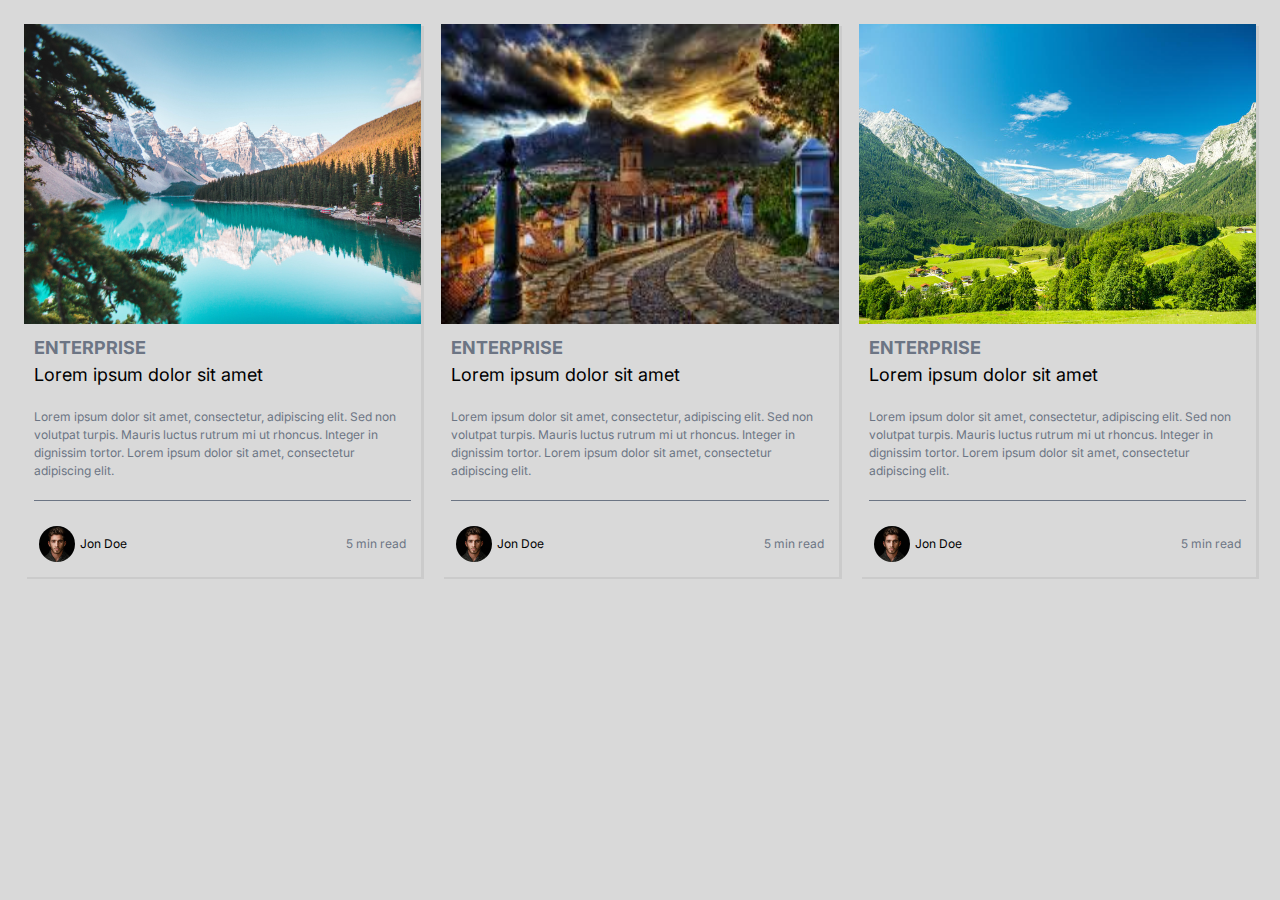
<file: 01.Enterprise-Resources/index.html>
<!DOCTYPE html>
<html lang="en">

<head>
    <meta charset="UTF-8">
    <meta name="viewport" content="width=device-width, initial-scale=1.0">
    <title>Enterprise</title>
    <link rel="stylesheet" href="reset.css">
    <link rel="stylesheet" href="main.css">
</head>

<body>
    <div class="site">

        <div class="cards-list">

            <article class="card">

                <div class="image-container"><img class="img" src="images/photo1.jpeg" alt=""></div>
                

                <div class="card-info">

                    <h2 class="title">ENTERPRISE</h2>
                    <h3 class="sub-title">Lorem ipsum dolor sit amet</h3>
                    <p class="desc">
                        Lorem ipsum dolor sit amet, consectetur, adipiscing elit. Sed non volutpat turpis.
                        Mauris luctus rutrum mi ut rhoncus. Integer in dignissim tortor. Lorem ipsum dolor sit amet,
                        consectetur adipiscing elit.
                    </p>
                </div>

                <footer class="card-footer">
                    <div class="author-info">
                        <div class="photo-container"><img src="images/men.jpg" alt="" class="author"></div>
                        <p class="author-name">Jon Doe</p>
                    </div>
                    <p class="status">5 min read</p>
                </footer>
                    

            </article>

            <article class="card">
                
                <div class="image-container">
                    <img class="img" src="images/photo2.jpg" alt="">
                </div>

                <div class="card-info">

                    <h2 class="title">ENTERPRISE</h2>
                    <h3 class="sub-title">Lorem ipsum dolor sit amet</h3>
                    <p class="desc">
                        Lorem ipsum dolor sit amet, consectetur, adipiscing elit. Sed non volutpat turpis.
                        Mauris luctus rutrum mi ut rhoncus. Integer in dignissim tortor. Lorem ipsum dolor sit amet,
                        consectetur adipiscing elit.
                    </p>
                </div>

                
                <footer class="card-footer">
                    <div class="author-info">
                        <div class="photo-container"><img src="images/men.jpg" alt="" class="author"></div>
                        <p class="author-name">Jon Doe</p>
                    </div>
                    <p class="status">5 min read</p>
                </footer>   
                
            </article>

            <article class="card">
                <div class="image-container"><img class="img" src="images/photo3.jpg" alt=""></div>
                <div class="card-info">
                    <h2 class="title">ENTERPRISE</h2>
                    <h3 class="sub-title">Lorem ipsum dolor sit amet</h3>
                    <p class="desc">
                        Lorem ipsum dolor sit amet, consectetur, adipiscing elit. Sed non volutpat turpis.
                        Mauris luctus rutrum mi ut rhoncus. Integer in dignissim tortor. Lorem ipsum dolor sit amet,
                        consectetur adipiscing elit.
                    </p>
                </div>

                <footer class="card-footer">
                    <div class="author-info">
                        <div class="photo-container"><img src="images/men.jpg" alt="" class="author"></div>
                        <p class="author-name">Jon Doe</p>
                    </div>
                    <p class="status">5 min read</p>
                </footer>

            </article>


        </div>


    </div>
</body>

</html>
</file>
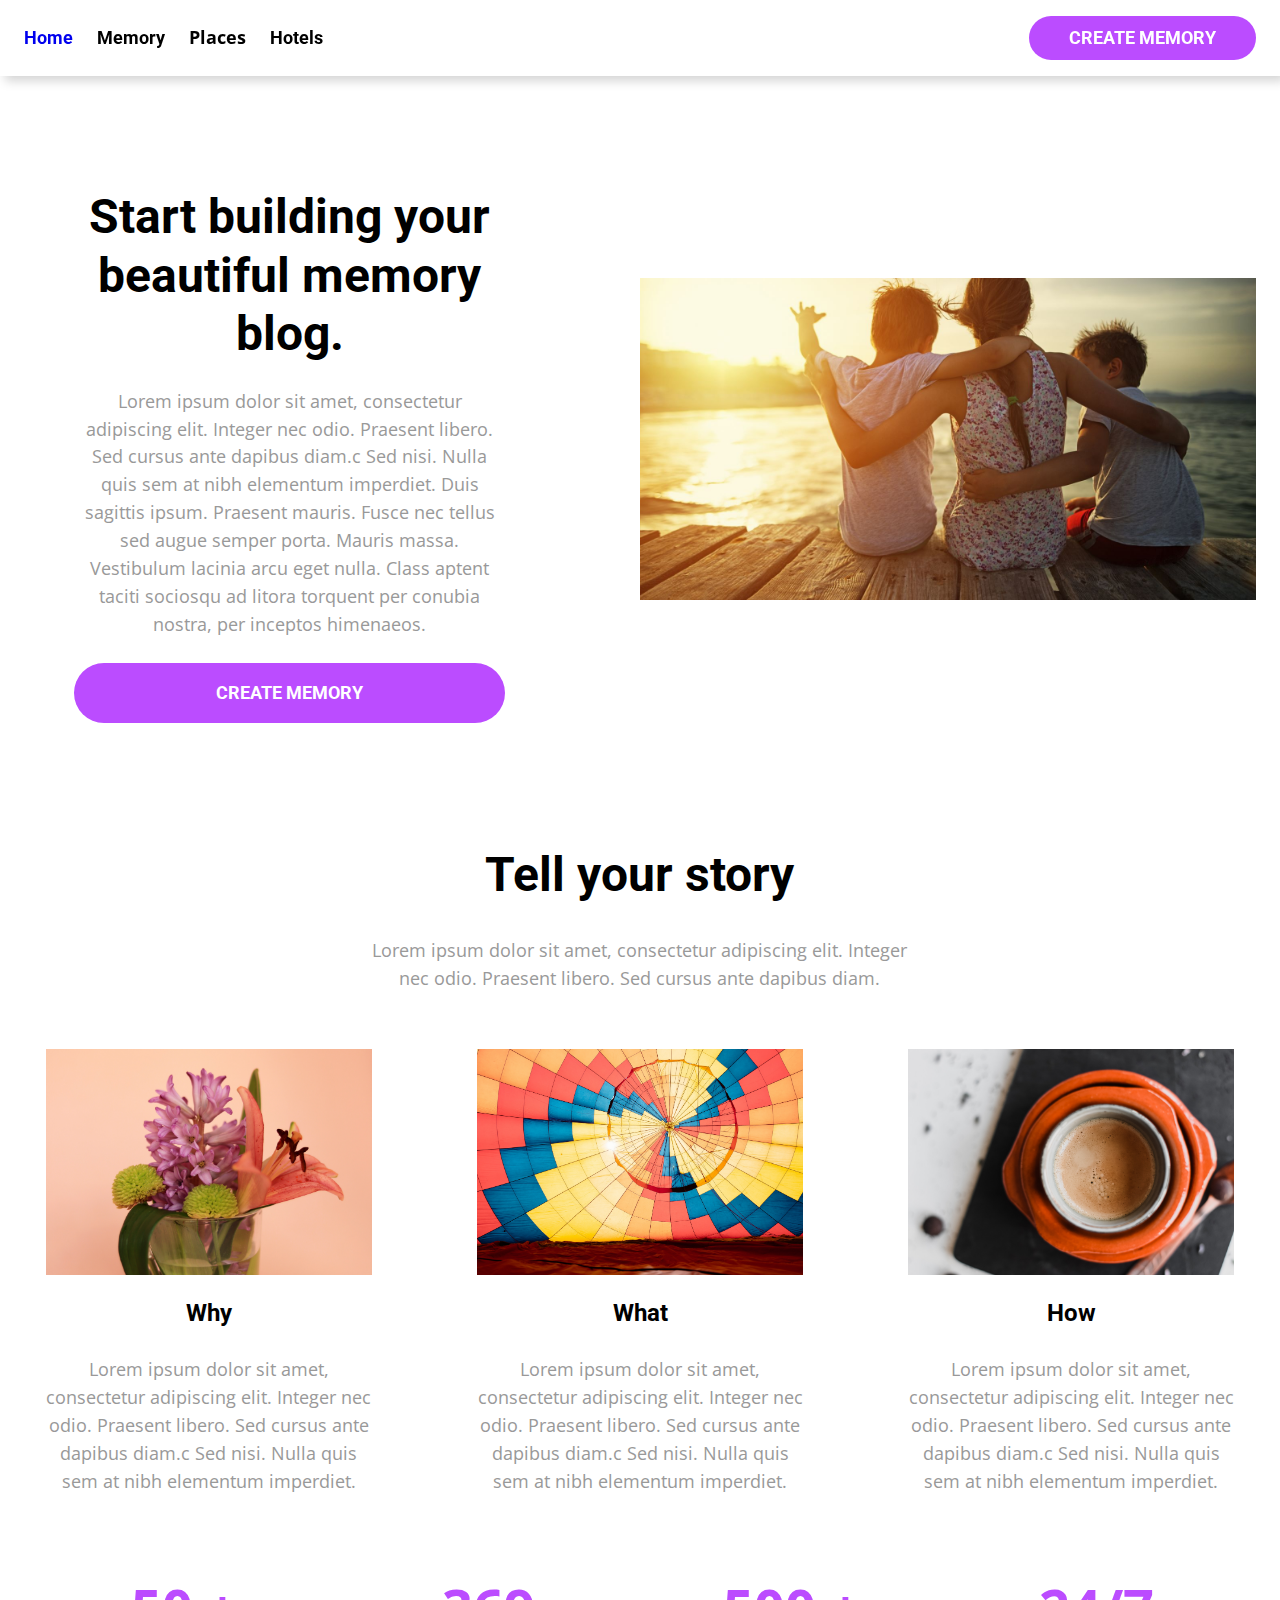
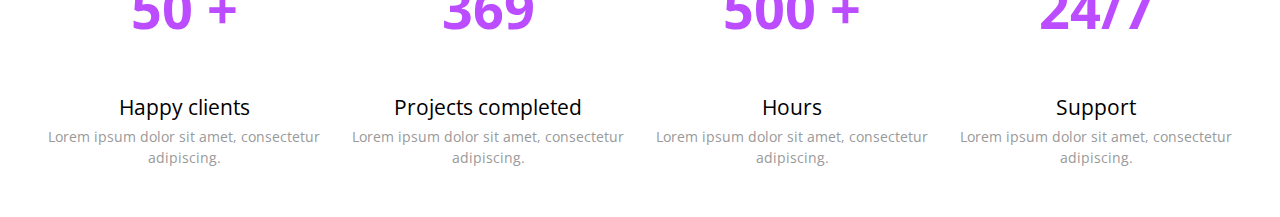
<file: 02.Build-Dreams_Resources/index.html>
<!DOCTYPE html>
<html lang="en">

<head>
  <title>Build Dreams</title>
  <meta name="viewport" content="width=device-width, initial-scale=1.0" />
  <meta charset="utf-8" />
  <link rel="stylesheet" href="./style.css" />
  <link rel="stylesheet" href="./responsive.css" />
</head>

<body>
  <div>
    <div class="home-container">
      <div data-role="Header" class="home-navbar-container">
        <div class="home-navbar">
          <div class="home-links-container">
            <a href="#" class="home-link Anchor">Home</a>
            <span class="home-link1 Anchor">Memory</span>
            <span class="home-link2">Places</span>
            <span class="home-link3 Anchor">Hotels</span>
          </div>
          <div class="home-cta-container">
            <button class="home-cta-btn button Anchor">CREATE MEMORY</button>
          </div>
        </div>
      </div>
      <div class="home-hero">
        <div class="home-hero-text-container">
          <h1 class="home-heading">
            <span class="home-text">
              Start building your beautiful memory blog.
            </span>
            <span class="Section-Heading"></span>
          </h1>
          <span class="home-text02 Section-Text">
            Lorem ipsum dolor sit amet, consectetur adipiscing elit. Integer
            nec odio. Praesent libero. Sed cursus ante dapibus diam.c Sed
            nisi. Nulla quis sem at nibh elementum imperdiet. Duis sagittis
            ipsum. Praesent mauris. Fusce nec tellus sed augue semper porta.
            Mauris massa. Vestibulum lacinia arcu eget nulla. Class aptent
            taciti sociosqu ad litora torquent per conubia nostra, per
            inceptos himenaeos.
          </span>
          <button class="home-cta-btn2 button Anchor">CREATE MEMORY</button>
        </div>
        <img alt="image"
          src="./images/happy_memory.jpg"
          class="home-image1" />
      </div>
      <div id="features" class="home-features">
        <div class="home-heading-container">
          <h2 class="home-text03 Section-Heading">Tell your story</h2>
          <span class="home-text04 Section-Text">
            Lorem ipsum dolor sit amet, consectetur adipiscing elit. Integer
            nec odio. Praesent libero. Sed cursus ante dapibus diam.
          </span>
        </div>
        <div class="home-cards-container">
          <div class="home-feature-card">
            <img alt="image"
              src="./images/flowers.jpg"
              class="home-image2" />
            <span class="home-heading1 Card-Heading">Why</span>
            <span class="home-text05 Card-Text">
              Lorem ipsum dolor sit amet, consectetur adipiscing elit. Integer
              nec odio. Praesent libero. Sed cursus ante dapibus diam.c Sed
              nisi. Nulla quis sem at nibh elementum imperdiet.
            </span>
          </div>
          <div class="home-feature-card1">
            <img alt="image"
              src="./images/balloon.jpg"
              class="home-image3" />
            <span class="home-heading2 Card-Heading">What</span>
            <span class="home-text06 Card-Text">
              Lorem ipsum dolor sit amet, consectetur adipiscing elit. Integer
              nec odio. Praesent libero. Sed cursus ante dapibus diam.c Sed
              nisi. Nulla quis sem at nibh elementum imperdiet.
            </span>
          </div>
          <div class="home-feature-card2">
            <img alt="image"
              src="./images/coffee.jpg"
              class="home-image4" />
            <span class="home-heading3 Card-Heading">How</span>
            <span class="home-text07 Card-Text">
              Lorem ipsum dolor sit amet, consectetur adipiscing elit. Integer
              nec odio. Praesent libero. Sed cursus ante dapibus diam.c Sed
              nisi. Nulla quis sem at nibh elementum imperdiet.
            </span>
          </div>
        </div>
      </div>
      <div class="home-stats">
        <div class="home-stat">
          <h1 class="home-text08">
            <span>50</span>
            <span>+</span>
          </h1>
          <span class="home-text11">Happy clients</span>
          <span class="home-text12">
            Lorem ipsum dolor sit amet, consectetur adipiscing.
          </span>
        </div>
        <div class="home-stat1">
          <h1 class="home-text13"><span>369</span></h1>
          <span class="home-text15">Projects completed</span>
          <span class="home-text16">
            Lorem ipsum dolor sit amet, consectetur adipiscing.
          </span>
        </div>
        <div class="home-stat2">
          <h1 class="home-text17">
            <span>500</span>
            <span>+</span>
          </h1>
          <span class="home-text20">Hours</span>
          <span class="home-text21">
            Lorem ipsum dolor sit amet, consectetur adipiscing.
          </span>
        </div>
        <div class="home-stat3">
          <h1 class="home-text22"><span>24/7</span></h1>
          <span class="home-text24">Support</span>
          <span class="home-text25">
            Lorem ipsum dolor sit amet, consectetur adipiscing.
          </span>
        </div>
      </div>
    </div>
  </div>
</body>

</html>
</file>
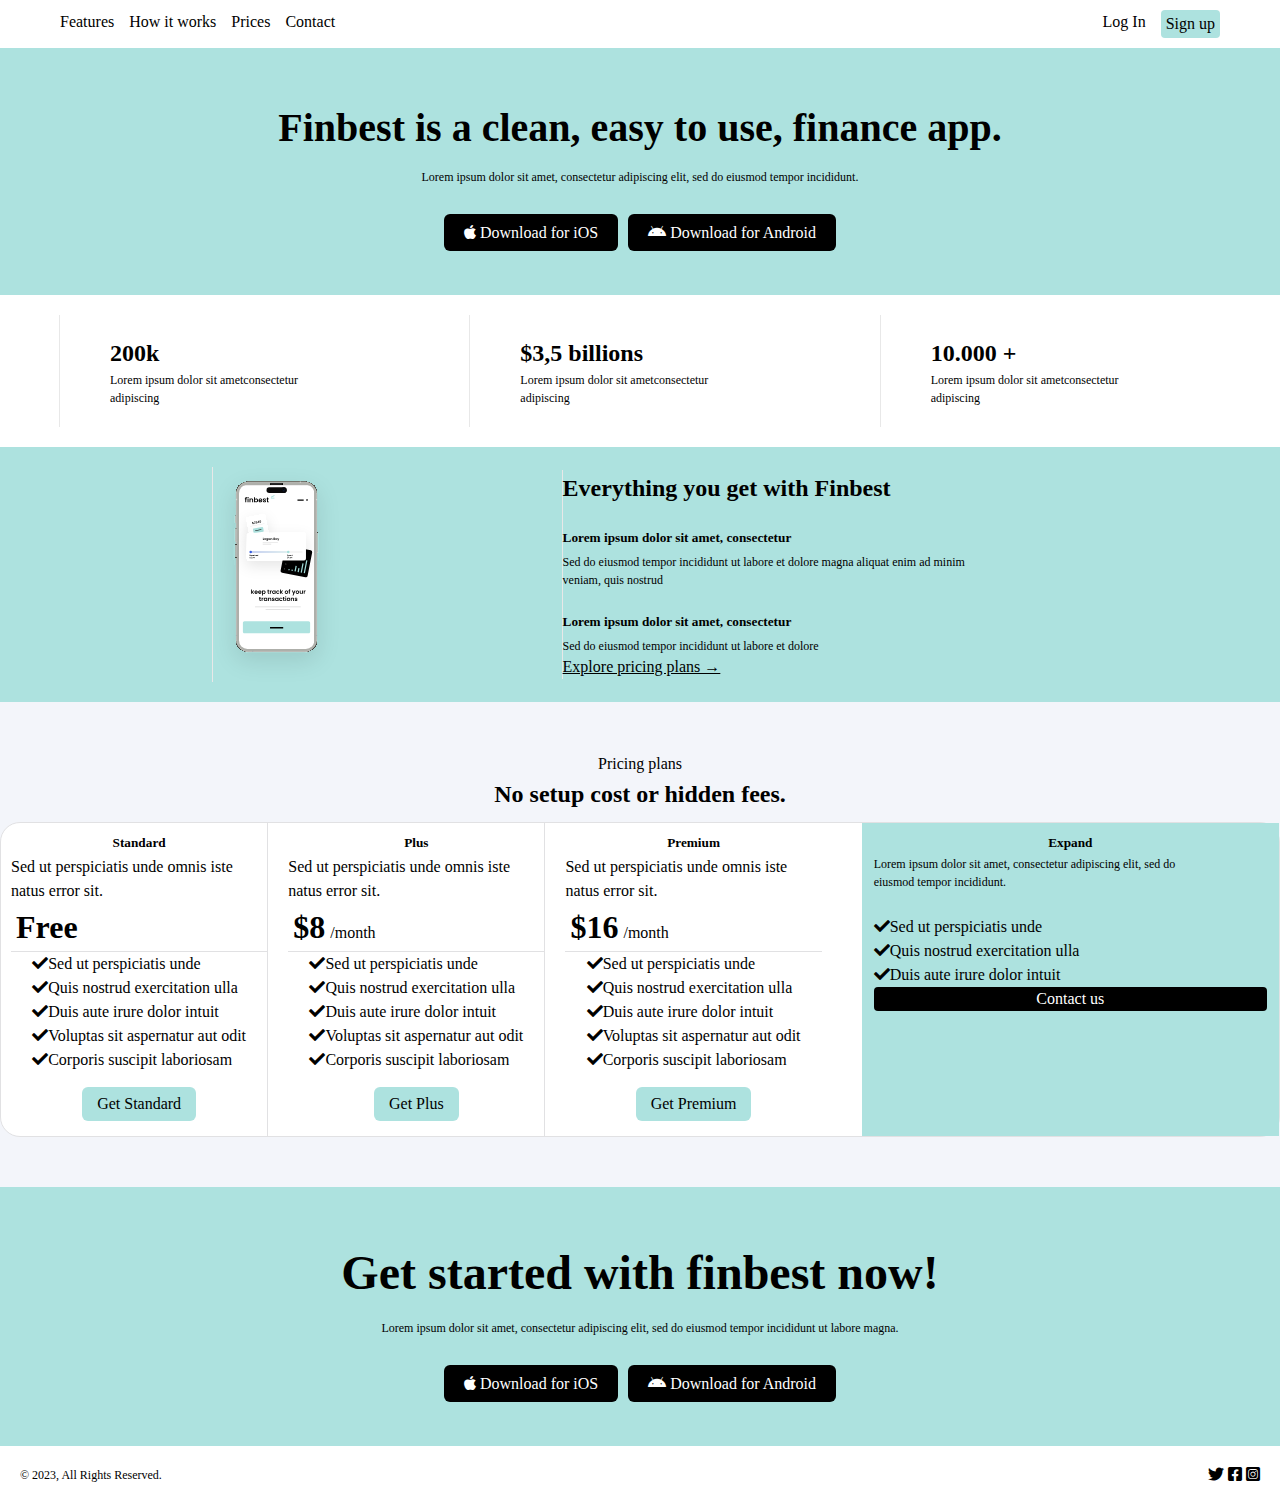
<file: 03.Finbest_Resources/index.html>
<!DOCTYPE html>
<html lang="en">
<head>
    <meta charset="UTF-8">
    <meta name="viewport" content="width=device-width, initial-scale=1.0">
    <title>Finbest</title>
    <link rel="stylesheet" href="reset.css">
    <link rel="stylesheet" href="main.css">
    <link rel="stylesheet" href="https://cdnjs.cloudflare.com/ajax/libs/font-awesome/5.15.3/css/all.min.css">
</head>
<body>
    <div class="site">
        <header class="site-header">
            <div class="top-navi">
                <ul class="navigation" role="list">
                    <li class="list-item"><a href="#">Features</a></li>
                    <li class="list-item"><a href="#">How it works</a></li>
                    <li class="list-item"><a href="#">Prices</a></li>
                    <li class="list-item"><a href="#">Contact</a></li>
                </ul>
            </div>
            <div class="login-section">
                <ul class="login" role="list">
                    <li class="list-item"><a href="#">Log In</a></li>
                    <li id="sign-up" class="list-item"><a href="#">Sign up</a></li>
                </ul>
            </div>
        </header>

        <section class="company">
            <div class="section-container colored flex-column">
                <h1>Finbest is a clean, easy to use, finance app.</h1>
                <p class="desc">Lorem ipsum dolor sit amet, consectetur adipiscing elit, sed do eiusmod tempor incididunt.</p>
                <ul class="download-links" role="list">
                    <li class="download-item"><a href="#"><i class="fab fa-apple"></i> Download for iOS</a></li>
                    <li class="download-item"><a href="#"><i class="fab fa-android"></i> Download for Android</a></li>
                </ul>
            </div>
        </section>

        <section class="company-info">
            <div class="section-container flex-row">
                <div class="company-info-item">
                    <h2>200k</h2>
                    <p class="desc">Lorem ipsum dolor sit ametconsectetur adipiscing</p>
                </div>
                <div class="company-info-item">
                    <h2>$3,5 billions</h2>
                    <p class="desc">Lorem ipsum dolor sit ametconsectetur adipiscing</p>
                </div>
                <div class="company-info-item">
                    <h2>10.000 +</h2>
                    <p class="desc">Lorem ipsum dolor sit ametconsectetur adipiscing</p>
                </div>
            </div>
        </section>

        <section class="company-features">
            <div class="section-container colored flex-row">
                <div class="image-container">
                    <img src="images/group 1277.svg" alt="">
                </div>
                <div class="info">
                    <h2>Everything you get with Finbest</h2>
                    <h5>Lorem ipsum dolor sit amet, consectetur</h5>
                    <p class="desc">Sed do eiusmod tempor incididunt ut labore et dolore magna aliquat enim ad minim veniam, quis nostrud</p>
                    <h5>Lorem ipsum dolor sit amet, consectetur</h5>
                    <p class="desc">Sed do eiusmod tempor incididunt ut labore et dolore</p>
                    <a href="#">Explore pricing plans &#8594</a>
                </div>
            </div>
        </section>


        <section class="pricing-plans">
            <div class="section-container flex-column">

                <div class="title">
                    <a href="#">Pricing plans</a>
                    <h2>No setup cost or hidden fees.</h2>
                </div>

                <div class="plans-container">
                    <div class="plans">
                        <div class="standart-plan plan">
                            <div class="plan-title">
                                <h5>Standard</h5>
                                <p>Sed ut perspiciatis unde omnis iste natus error sit.</p>
                                <span class="price">Free</span>
                            </div>
                            <ul role="list">
                                <li class="plan-features"><i class="fas fa-check"></i>Sed ut perspiciatis unde</li>
                                <li class="plan-features"><i class="fas fa-check"></i>Quis nostrud exercitation ulla</li>
                                <li class="plan-features"><i class="fas fa-check"></i>Duis aute irure dolor intuit</li>
                                <li class="plan-features"><i class="fas fa-check"></i>Voluptas sit aspernatur aut odit</li>
                                <li class="plan-features"><i class="fas fa-check"></i>Corporis suscipit laboriosam</li>
                            </ul>

                            <a href="#">Get Standard</a>
                        </div>


                        <div class="standart-plan plus-plan plan">
                            <div class="plan-title">
                                <h5>Plus</h5>
                                <p>Sed ut perspiciatis unde omnis iste natus error sit.</p>
                                <span><span class="price">$8</span>/month</span>
                            </div>
                            

                            <ul role="list">
                                <li class="plan-features"><i class="fas fa-check"></i>Sed ut perspiciatis unde</li>
                                <li class="plan-features"><i class="fas fa-check"></i>Quis nostrud exercitation ulla</li>
                                <li class="plan-features"><i class="fas fa-check"></i>Duis aute irure dolor intuit</li>
                                <li class="plan-features"><i class="fas fa-check"></i>Voluptas sit aspernatur aut odit</li>
                                <li class="plan-features"><i class="fas fa-check"></i>Corporis suscipit laboriosam</li>
                            </ul>

                            <a href="#">Get Plus</a>
                        </div>


                        <div class="standart-plan premium-plan plan">
                            <div class="plan-title">
                                <h5>Premium</h5>
                                <p>Sed ut perspiciatis unde omnis iste natus error sit.</p>
                                <span><span class="price">$16</span>/month</span>
                            </div>
                            
                            <ul role="list">
                                <li class="plan-features"><i class="fas fa-check"></i>Sed ut perspiciatis unde</li>
                                <li class="plan-features"><i class="fas fa-check"></i>Quis nostrud exercitation ulla</li>
                                <li class="plan-features"><i class="fas fa-check"></i>Duis aute irure dolor intuit</li>
                                <li class="plan-features"><i class="fas fa-check"></i>Voluptas sit aspernatur aut odit</li>
                                <li class="plan-features"><i class="fas fa-check"></i>Corporis suscipit laboriosam</li>
                            </ul>

                            <a href="#">Get Premium</a>
                        </div>
                    </div> 
                    <div class="expand-section colored">
                        <h5>Expand</h5>
                        <p class="desc">Lorem ipsum dolor sit amet, consectetur adipiscing elit, sed do eiusmod tempor incididunt.</p>
                        <ul role="list">
                            <li class="plan-features"><i class="fas fa-check"></i>Sed ut perspiciatis unde</li>
                            <li class="plan-features"><i class="fas fa-check"></i>Quis nostrud exercitation ulla</li>
                            <li class="plan-features"><i class="fas fa-check"></i>Duis aute irure dolor intuit</li>
                        </ul>

                        <a href="#">Contact us</a>
                    </div>
                </div>
            </div>
        </section>

        <section class="get-started">

            <div class="section-container colored flex-column">

                <h2>Get started with finbest now!</h2>
                <p class="desc">Lorem ipsum dolor sit amet, consectetur adipiscing elit, sed do eiusmod tempor incididunt ut labore magna.</p>
                <ul class="download-links" role="list">
                    <li class="download-item"><a href="#"><i class="fab fa-apple"></i> Download for iOS</a></li>
                    <li class="download-item"><a href="#"><i class="fab fa-android"></i> Download for Android</a></li>
                </ul>
            </div>

        </section>


        <footer class="site-footer">
            <div class="section-container footer-container">
                <span class="text-footer">© 2023, All Rights Reserved.</span>
            </div>

            <div class="socials">
                <i class="fab fa-twitter"></i>
                <i class="fab fa-facebook-square"></i>
                <i class="fab fa-instagram-square"></i>
            </div>
        </footer>
    </div>
</body>
</html>
</file>
<file: 01.Enterprise-Resources/main.css>
@import url('https://fonts.googleapis.com/css2?family=Inter:wght@300;400;500;600;700&display=swap');

html {
    font: 12px/1.5 "Inter", sans-serif;
    background-color: #D9D9D9;
}

.site {
    max-width: 1600px;
    margin: 0 auto;
    padding: 24px;
    
}

.cards-list {
    display: flex;
    gap: 20px;
}

.image-container {
    display: block;
}

.card {
    
    flex: 1 0 30%;
    background-color: #D9D9D9;
    box-shadow: 3px 2px #CBCBCB;
}

img{
    
}

.card h2 {
    color: #6C7584;
}

.card h3 {
    font-weight: normal;
    font-size: 18px;
}


.card .img {
    width: 600px;
    height: 300px;
    display: block;
    width: 100%;
    
}

.card-info {
    padding: 10px;
}

.card .desc{
    padding: 20px 0;
    color: #6C7584;
    border-bottom: 1px solid #6C7584;;
}

.card .card-footer {
    padding: 15px;
    display: flex;
    align-items: center;
    justify-content: space-between;
}

.card .card-footer .photo-container {
    width: 3em;
    height: 3em;
    border-radius: 50%;
    overflow: hidden;
}

.card .card-footer img {
    width: 100%;
    height: auto;
}

.card-footer .author-info{
    display: flex;
    align-items: center;
}

.card-footer .author-info .author-name {
    padding-left: 5px;
}


.card .card-footer .status {
    color:  #6C7584;;
}
</file>
<file: 02.Build-Dreams_Resources/style.css>
@import url(https://fonts.googleapis.com/css2?family=Open+Sans:ital,wght@0,300;0,400;0,600;0,700;0,800;1,300;1,400;1,600;1,700;1,800&amp;display=swap);
@import url(https://fonts.googleapis.com/css2?family=Roboto:ital,wght@0,100;0,300;0,400;0,500;0,700;0,900;1,100;1,300;1,400;1,500;1,700;1,900&amp;display=swap);

html {
  line-height: 1.15;
  font-family: Open Sans;
  font-size: 18px;
}

body {
  font-weight: 400;
  font-style: normal;
  text-decoration: none;
  text-transform: none;
  letter-spacing: normal;
  line-height: 1.55;
  color: #000000;
  background-color: #ffffff;
  margin: 0;
}

* {
  box-sizing: border-box;
  border-width: 0;
  border-style: solid;
}

.Content {
  font-size: 16px;
  font-family: Arial;
  font-weight: 400;
  line-height: 1.55;
  text-transform: none;
  text-decoration: none;
}

.Card-Heading {
  font-size: 24px;
  font-style: normal;
  font-family: Roboto;
  font-weight: 700;
  line-height: 1.55;
  text-transform: none;
  text-decoration: none;
}

.Anchor {
  font-size: 18px;
  font-style: normal;
  font-family: Roboto;
  font-weight: 700;
  line-height: 1.55;
  text-transform: capitalize;
  text-decoration: none;
}

.Section-Heading {
  font-size: 48px;
  font-family: Roboto;
  font-weight: 700;
  line-height: 1.22;
  text-transform: none;
  text-decoration: none;
}

.home-container {
  width: 100%;
  height: auto;
  display: flex;
  min-height: 100vh;
  align-items: center;
  flex-direction: column;
}

.home-navbar-container {
  top: 0;
  width: 100%;
  display: flex;
  z-index: 100;
  position: sticky;
  box-shadow: 5px 5px 10px 0px #d4d4d4;
  align-items: center;
  flex-direction: column;
  justify-content: center;
  background-color: #ffffff;
}

.home-navbar {
  width: 100%;
  display: flex;
  position: relative;
  max-width: 1414px;
  align-items: center;
  padding-top: 16px;
  padding-left: 24px;
  padding-right: 24px;
  flex-direction: row;
  padding-bottom: 16px;
  justify-content: space-between;
}

.home-links-container {
  display: flex;
  align-items: flex-start;
  flex-direction: row;
}

.home-link,
.home-link1,
.home-link2 {
  font-weight: bold;
  margin-right: 24px;
  text-decoration: none;
}

.home-link3 {
  text-decoration: none;
}

.home-cta-container {
  display: flex;
  align-items: center;
  flex-direction: row;
  justify-content: space-between;
}

.home-cta-btn {
  color: #ffffff;
  padding-top: 8px;
  padding-left: 40px;
  border-radius: 34px;
  padding-right: 40px;
  padding-bottom: 8px;
  background-color: #bb4cff;
  border-top-width: 0px;
  border-left-width: 0px;
  border-right-width: 0px;
  border-bottom-width: 0px;
}

.home-image {
  width: 50px;
  object-fit: cover;
}

.home-hero {
  width: 100%;
  display: flex;
  max-width: 1414px;
  margin-top: 40px;
  align-items: center;
  padding-top: 40px;
  padding-left: 24px;
  margin-bottom: 40px;
  padding-right: 24px;
  flex-direction: row;
  padding-bottom: 40px;
  justify-content: space-between;
}

.home-hero-text-container {
  width: 35%;
  display: flex;
  align-items: flex-start;
  margin-left: 50px;
  flex-direction: column;
}

.home-heading {
  font-size: 48px;
  text-align: center;
  font-family: Roboto;
  font-weight: 700;
  line-height: 1.22;
  margin-bottom: 24px;
  text-transform: none;
  text-decoration: none;
}

.home-text {
  color: #000000;
}

.home-text02 {
  color: #999999;
  text-align: center;
  margin-bottom: 24px;
}

.home-cta-btn2 {
  color: #ffffff;
  align-self: stretch;
  text-align: center;
  padding-top: 16px;
  border-width: 0px;
  border-radius: 34px;
  padding-bottom: 16px;
  background-color: #bb4cff;
}

.home-image1 {
  width: 50%;
  object-fit: contain;
}

.home-features {
  width: 100%;
  height: 680px;
  display: flex;
  max-width: 1414px;
  align-items: center;
  padding-top: 4px;
  padding-left: 24px;
  padding-right: 24px;
  flex-direction: column;
}

.home-heading-container {
  width: 45%;
  display: flex;
  align-items: center;
  margin-bottom: 40px;
  flex-direction: column;
}

.home-text03 {
  text-align: center;
  margin-bottom: 32px;
}

.home-text04,
.home-text05,
.home-text06,
.home-text07 {
  color: #999999;
  text-align: center;
}

.home-cards-container {
  width: 100%;
  display: flex;
  flex-wrap: wrap;
  align-items: flex-start;
  flex-direction: row;
  justify-content: space-between;
}

.home-feature-card {
  width: 30%;
  display: flex;
  position: relative;
  align-self: flex-start;
  align-items: center;
  padding-top: 16px;
  padding-left: 16px;
  padding-right: 16px;
  flex-direction: column;
  padding-bottom: 16px;
}

.home-image2,
.home-image3,
.home-image4 {
  width: 326px;
  height: 226px;
  object-fit: cover;
  margin-bottom: 20px;
}

.home-heading1,
.home-heading2,
.home-heading3 {
  margin-bottom: 24px;
}

.home-feature-card1,
.home-feature-card2 {
  width: 30%;
  display: flex;
  align-items: center;
  padding-top: 16px;
  padding-left: 16px;
  padding-right: 16px;
  flex-direction: column;
  padding-bottom: 16px;
}

.home-stats {
  width: 100%;
  display: grid;
  padding: 48px;
  grid-gap: 32px;
  max-width: 1400px;
  grid-template-columns: 1fr 1fr 1fr 1fr;
}

.home-stat,
.home-stat1,
.home-stat2,
.home-stat3 {
  display: flex;
  align-items: center;
  flex-direction: column;
}

.home-text08,
.home-text13,
.home-text17,
.home-text22 {
  color: #bb4cff;
  font-size: 3rem;
}

.home-text11,
.home-text15,
.home-text20,
.home-text24 {
  font-size: 1.15rem;
  margin-top: 4px;
  text-align: center;
}

.home-text12,
.home-text16,
.home-text21,
.home-text25 {
  color: #999999;
  font-size: 0.75rem;
  margin-top: 4px;
  text-align: center;
}

.home-icon10,
.home-icon12,
.home-icon14,
.home-icon16 {
  width: 16px;
  height: 16px;
  margin-right: 32px;
}

.home-icon18 {
  width: 16px;
  height: 16px;
}
</file>
<file: 02.Build-Dreams_Resources/responsive.css>
@media screen and (max-width:600px) {
    .home-hero {
        flex-direction: column;
        align-items: center;
    }

    .home-image1 {
        order: -1;
        width: 100%;
    }

    .home-heading {
        width: 90%;
    }
    .home-hero-text-container { 
        width: 95%;
        margin-left: 0;
    }

    .home-cta-btn2 {
        padding: 15px;
        margin: 0 auto;
    }

    .home-cards-container {
        flex-direction: column;
        align-items: center;
    }

    .home-features .home-text03 {
        width: 200%;
    }

    .home-features .home-text04 {
        width: 200%;
    }

    .home-feature-card {
        align-self: auto;
    }

    .home-feature-card,
    .home-feature-card1,
    .home-feature-card2 {
        width: 100%;
        font-size: 14px;
    }

    .home-stats {
        display: flex;
        flex-direction: column;
        padding-top: 1000px;
    }

}
</file>
<file: 03.Finbest_Resources/main.css>
.site-header {
    padding: 10px 60px;
    display: flex;
    justify-content: space-between;
}

.navigation {
    display: flex;
    gap: 15px;
}

a {
    text-decoration: none;
    color: black;
}

.login {
    display: flex;
    gap: 15px;
}

#sign-up {
    padding: 2px 5px;
    border-radius: 4px;
    display: block;
    background-color: #ADE2DF;
}


.section-container h1 {
    font-size: 40px;
}



.section-container .desc {
    max-width: 80%;
    font-size: 12px;
}


.colored {
    background-color: #ADE2DF;
}

.section-container{
    display: flex;
    align-items: center;
    gap: 10px;
    padding: 20px 0;
}

.section-container.flex-column {
    flex-direction: column;
    padding: 50px 0;
}

.section-container.flex-column .download-links {
    display: flex;
    gap: 10px;
    padding-top: 25px;
}

.download-links a {
    background-color: black;
    color: white;
    padding: 10px 20px;
    border-radius: 6px;
}

.section-container.flex-row {
    justify-content: space-evenly;
}


.company-info-item {
    padding: 20px 50px;
    border-left: 1px solid #E8E8E8;
}

.section-container.flex-row {
    justify-content: last baseline

}

.company-features .image-container{
    max-width: 10%;
    border-left: 1px solid #E8E8E8;
}

.company-features .info {
    max-width: 750%;
    border-left: 1px solid #E8E8E8;
}

.company-features .info a{
    text-decoration: underline;
}

.company-features h5{
    margin-bottom: 5px;
}

.pricing-plans .title{
    text-align: center;
    width: 100%;
}

.pricing-plans > .section-container {
    background-color: #F3F5FA
}

.pricing-plans .plans-container {
    background-color: white;
}

.section-container .plans-container {
    display: flex;
    flex-direction: row;
    gap: 30px;
    border: 1px solid #E1E1E3;
    border-radius: 20px;
}

.section-container .plans-container .plans {
    gap: 20px;
    display: flex;
    padding: 0 10px;
    max-width: 65%;
}

.standart-plan.plan {
    display: flex;
    flex-direction: column;
    align-items: center;
    padding-bottom: 15px;
}

.standart-plan.plan:not(:last-child){
    border-right: 1px solid #E1E1E3;;
}

.standart-plan h5 {
    margin-top: 10px;
    margin-bottom: 2px;
    text-align: center;
}

.standart-plan ul {
    padding-bottom: 15px;
}

.standart-plan .price {
    padding: 5px;
    font-size: 32px;
    font-weight: bold;
}

.standart-plan .plan-title {
    border-bottom: 1px solid #E1E1E3;
}

.standart-plan a {
    background-color: #ADE2DF;
    padding: 5px 15px;
    min-width: 80px;
    border-radius: 6px;
}

.expand-section {
    display: flex;
    flex-direction: column;
    padding: 0px 12px;
}

.expand-section h5 {
    margin-top: 10px;
    margin-bottom: 2px;
    text-align: center;
}

.expand-section p {
    text-align: start;
    padding-bottom: 24px;
}

.expand-section a {
    background-color: black;
    color: white;
    border-radius: 4px;
    margin: 0 auto;
    min-width: 100%;
    text-align: center;
}

.get-started h2 {
    font-size: 48px;
}

.site-footer {
    display: flex;
    justify-content: space-between;
    align-items: center;
    padding: 0px 20px;
}

.site-footer .text-footer { 
    font-size: 12px;
}
</file>
